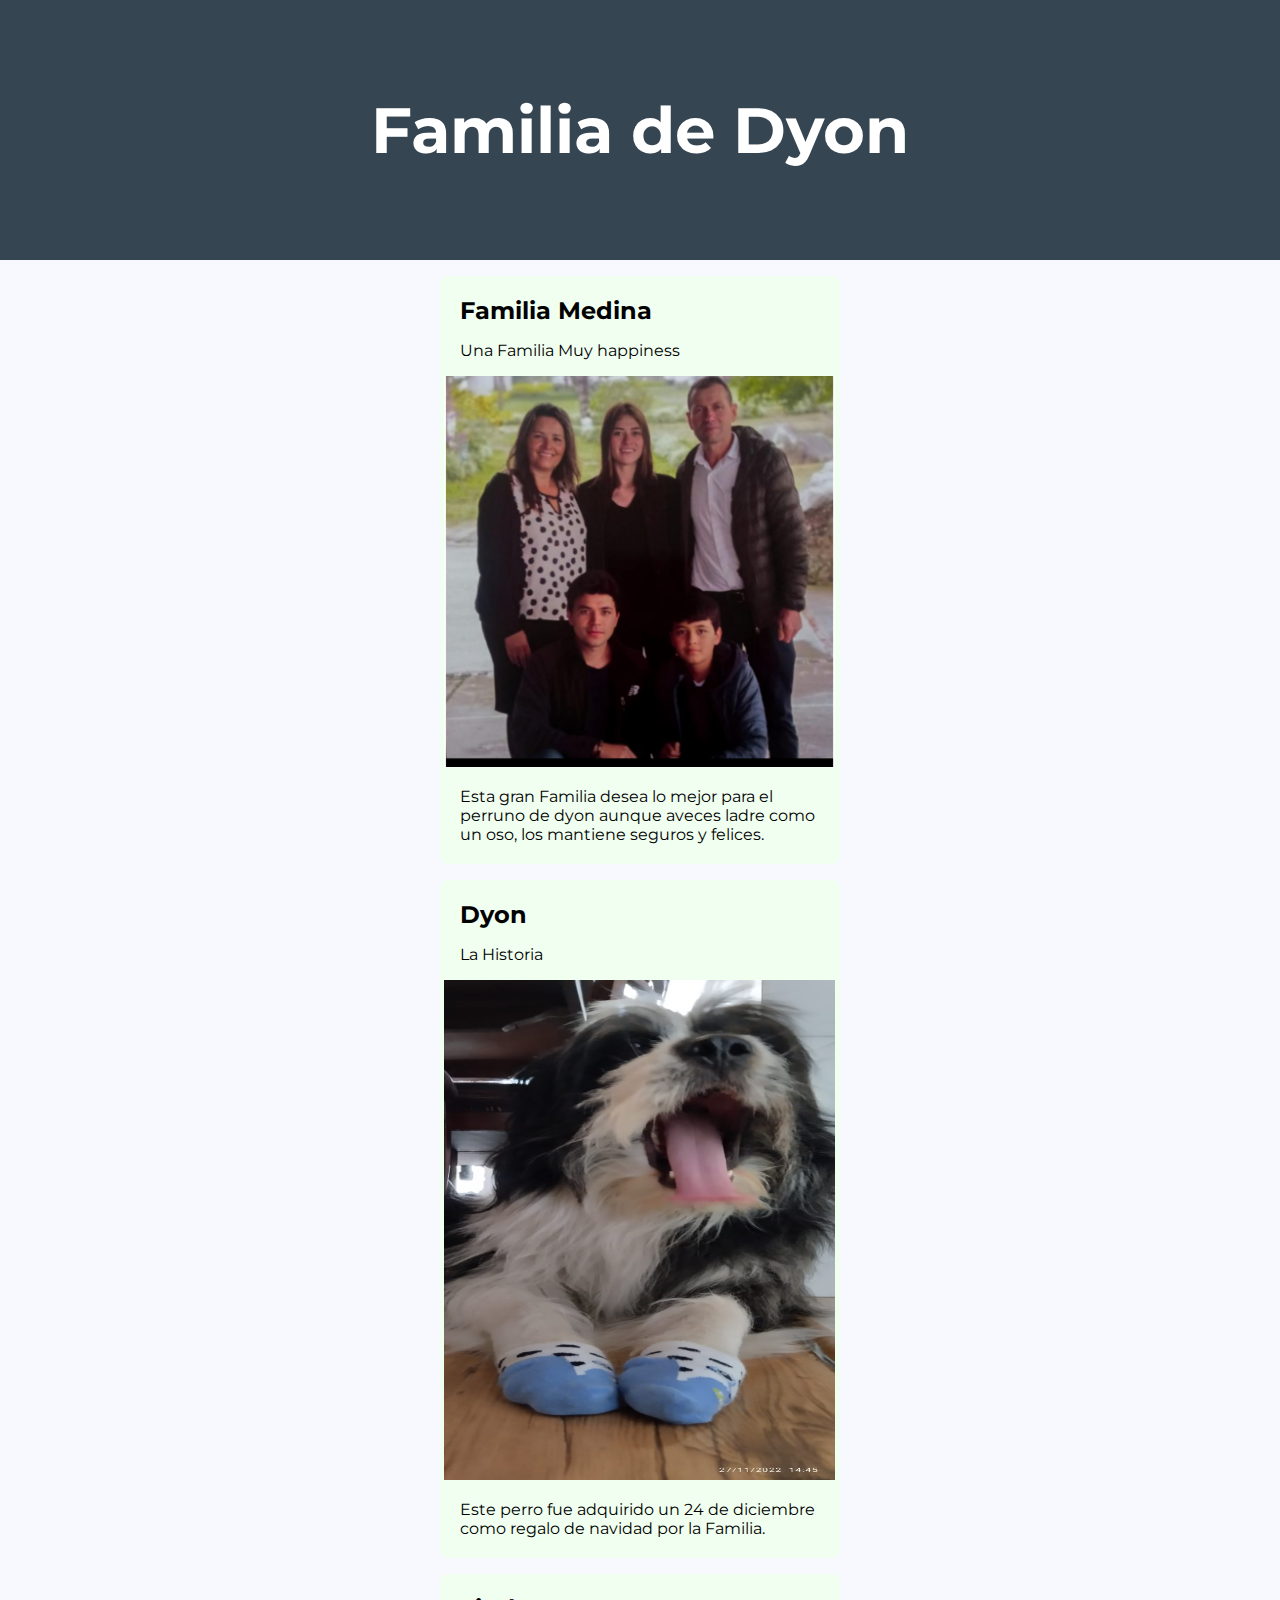
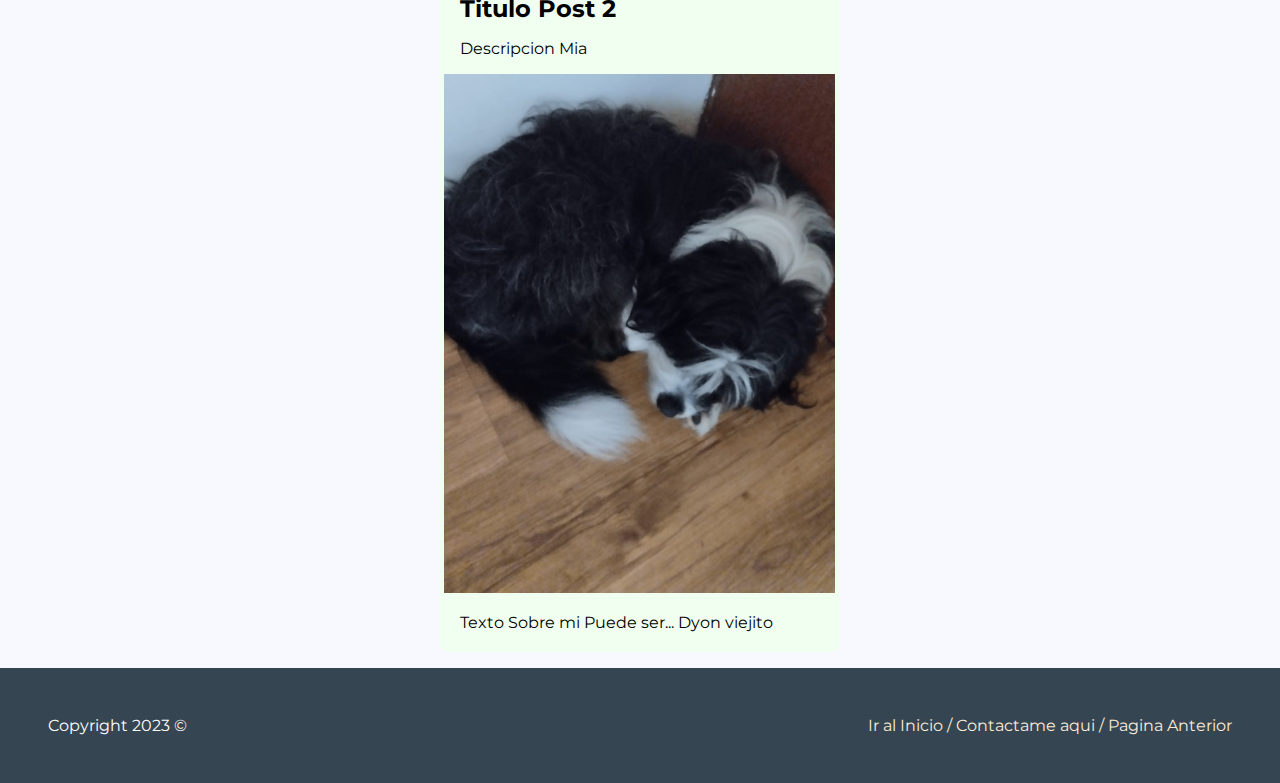
<file: blogd2.html>
<!DOCTYPE html>
<html >
<head>
   
    <title>Family Blog</title>

    <link rel="preconnect" href="https://fonts.googleapis.com">
<link rel="preconnect" href="https://fonts.gstatic.com" crossorigin>
<link href="https://fonts.googleapis.com/css2?family=Montserrat:ital,wght@1,600&display=swap" rel="stylesheet">

    <link rel="stylesheet" href="blog.css" />
</head>
<body>
   
    <!--
        HEADER
    -->
    <header>
        
        <H1 id="titulo">Familia de Dyon</H1>
    
    </header>

   
    <section class="container">
        <article class="post">
            <h2>Familia Medina</h2>
            <p>Una Familia Muy happiness</p>
            <img src="Img/Family 1.jpeg " alt="" width="391px">
            <p>Esta gran Familia desea lo mejor para el perruno de dyon aunque aveces ladre como un oso, los mantiene seguros y felices.</p>
        </article>

        <article class="post">
            <h2>Dyon</h2>
            <p>La Historia</p>
            <img src="Img/D2.jpeg" alt="" width="391px" height="500px">
            <p>Este perro fue adquirido un 24 de diciembre como regalo de navidad por la Familia. </p>
        </article>


        <article class="post">
            <h2>Titulo Post 2</h2>
            <p>Descripcion Mia</p>
            <img src="Img/d3.jpeg" alt="" width="391px">
            <p>Texto Sobre mi Puede ser... Dyon viejito</p>
        </article>

    </section>
<!--
    FOOTER
-->
    <footer>
        <section>
        <a href="#titulo" >Ir al Inicio  /</a>
        <a href="mailto:sweetookr3@gmail.com">Contactame aqui  /</a>
        <a href="index.html" target="_blank">Pagina Anterior</a>
    </section>
        <p>Copyright 2023 ©</p>
    
    </footer>
</body>
</html>
</file>
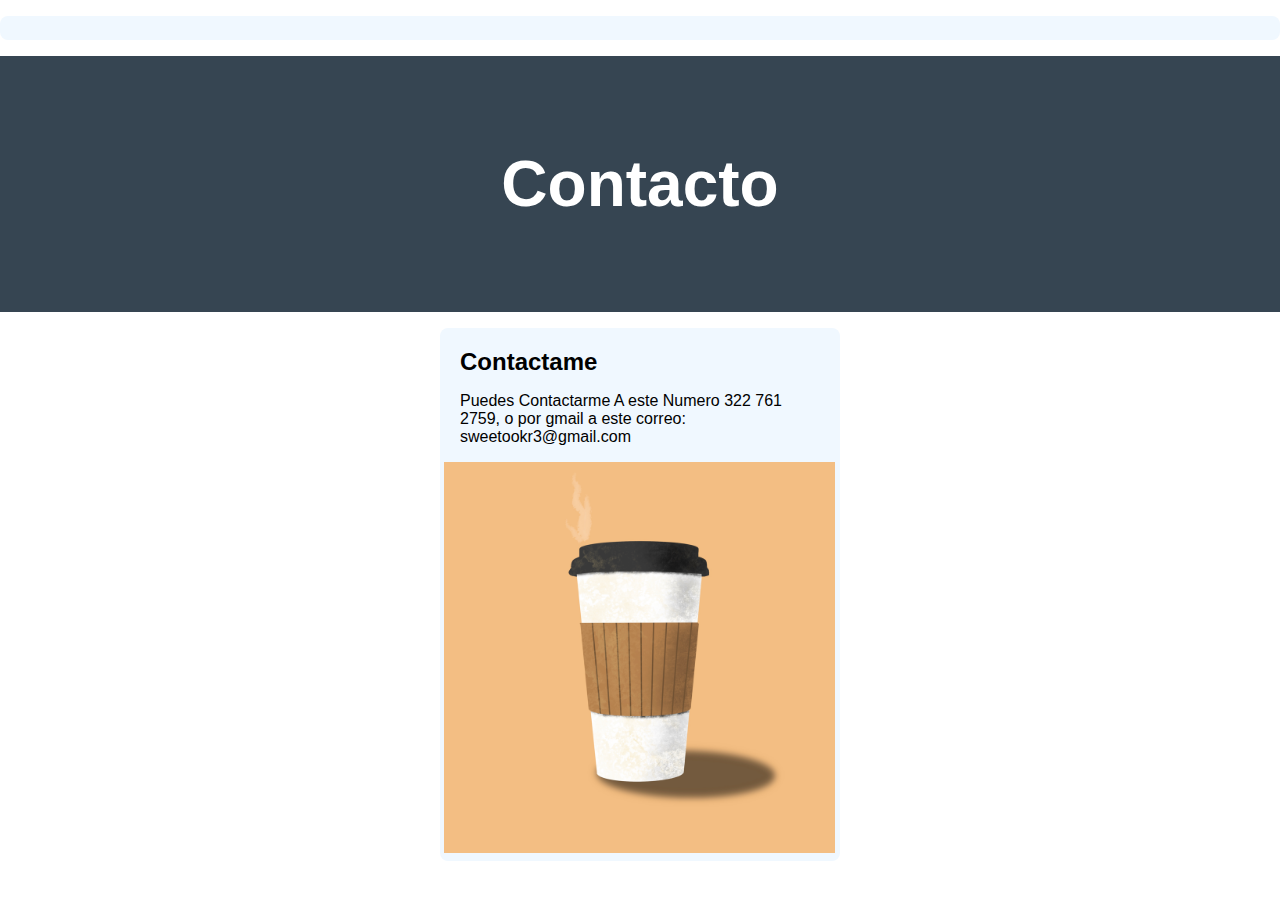
<file: profile.html>
<!DOCTYPE html>
<html>
<head>
   
    <title>Document</title>
    <link rel="stylesheet" href="profile.css">
</head>
<body>
    
    <section>
        <article>
            <p></p>
            <p></p>
        </article>
    </section>

    <section>
        <th>
            <td> </td>
            <td> </td>
        </th>
    </section>
    <header>
        <h1 id="titulo">Contacto</h1>
        </header>
        <section class="container">
            <article class="post">
                <h2 id="subtit">Contactame</h2>
                <p>Puedes Contactarme A este  Numero 322 761 2759, o por gmail a este correo: sweetookr3@gmail.com

                </p>
                <img src="Img/coffee.png" alt="" width="391px" class="img">
            </article>
        </section>










    
</body>
</html>
</file>
<file: blog.css>
html {
    font-family: 'Montserrat', sans-serif;
}
body {
    margin: 0;
    background-color: ghostwhite;
}


header {
    background-color: #364552;
    color: white;
    padding: 3rem 2rem;

}

header h1 {
    font-size: 4rem;
    text-align: center;
}

.container {
    width: 400px;
    margin: 0 auto; 
}
    
    
 section article  {
    transition: box-shadow 0.3s ease;
    background-color: honeydew;
    margin: 1rem 0;
    border-radius: 0.5rem;
    padding: 0.25rem;
    cursor: pointer;

}

section article:hover {
    box-shadow: 0 0.1rem 0.4rem black;
}

section article h2, section article p {
    margin: 1rem;
}

footer {
    background-color: #364552;
    padding: 3rem;
    color: white;
}

footer section {
    float: right;
}

footer p {
    margin: 0;
}

footer a {
    transition: color 0.3s ease;
    color: antiquewhite;
    text-decoration: none;
}

footer a:hover {
    color: cornflowerblue;
}
</file>
<file: profile.css>
html {
    font-family: 'Montserrat', sans-serif;
}
body {
    margin: 0;
    background-color: white;
}


header {
    background-color: #364552;
    color: white;
    padding: 3rem 2rem;

}

header h1 {
    font-size: 4rem;
    text-align: center;
}

.container {
    width: 400px;
    margin: 0 auto; 
}
    
    
 section article  {
    transition: box-shadow 0.3s ease;
    background-color: aliceblue;
    margin: 1rem 0;
    border-radius: 0.5rem;
    padding: 0.25rem;
    cursor: pointer;

}

section article:hover {
    box-shadow: 0 0.1rem 0.4rem black;
}

section article h2, section article p {
    margin: 1rem;
}

footer {
    background-color: #364552;
    padding: 3rem;
    color: white;
}

footer section {
    float: right;
}

footer p {
    margin: 0;
}

footer a {
    transition: color 0.3s ease;
    color: antiquewhite;
    text-decoration: none;
}

footer a:hover {
    color: cornflowerblue;
}
</file>
